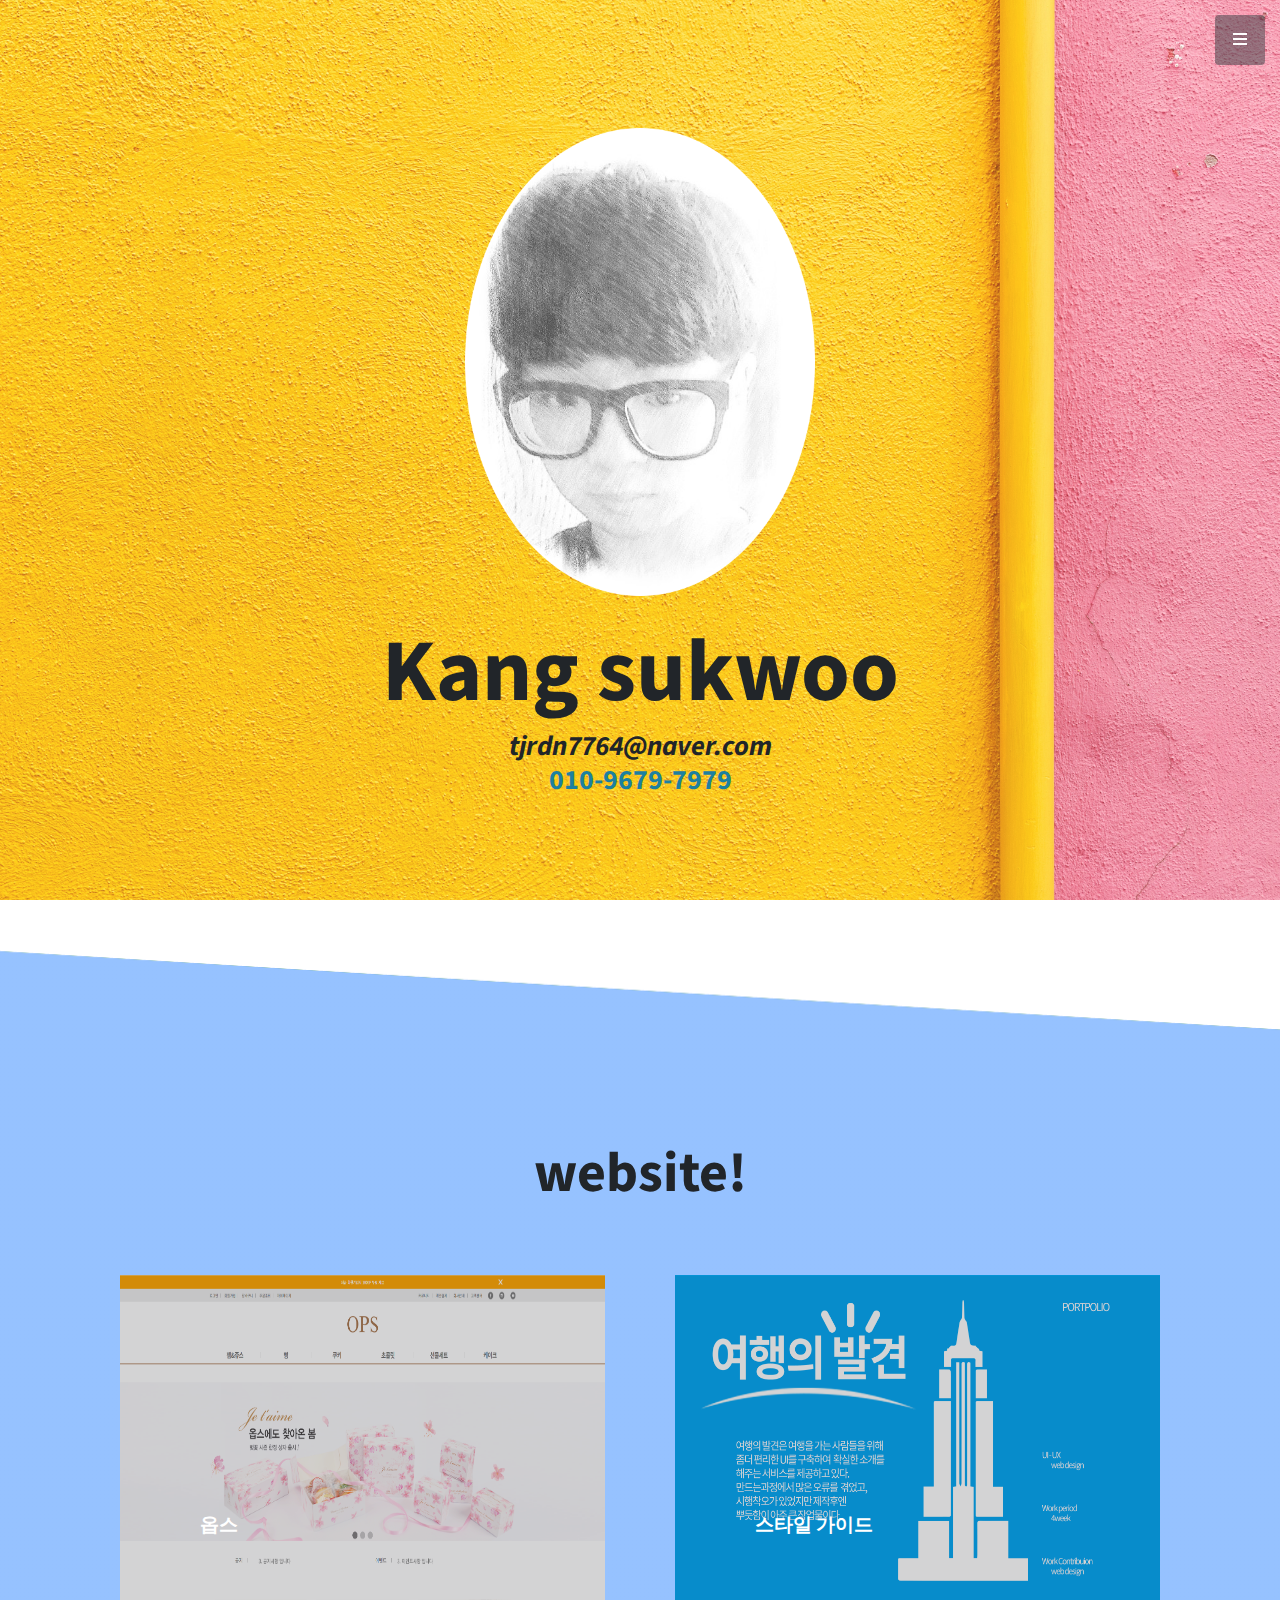
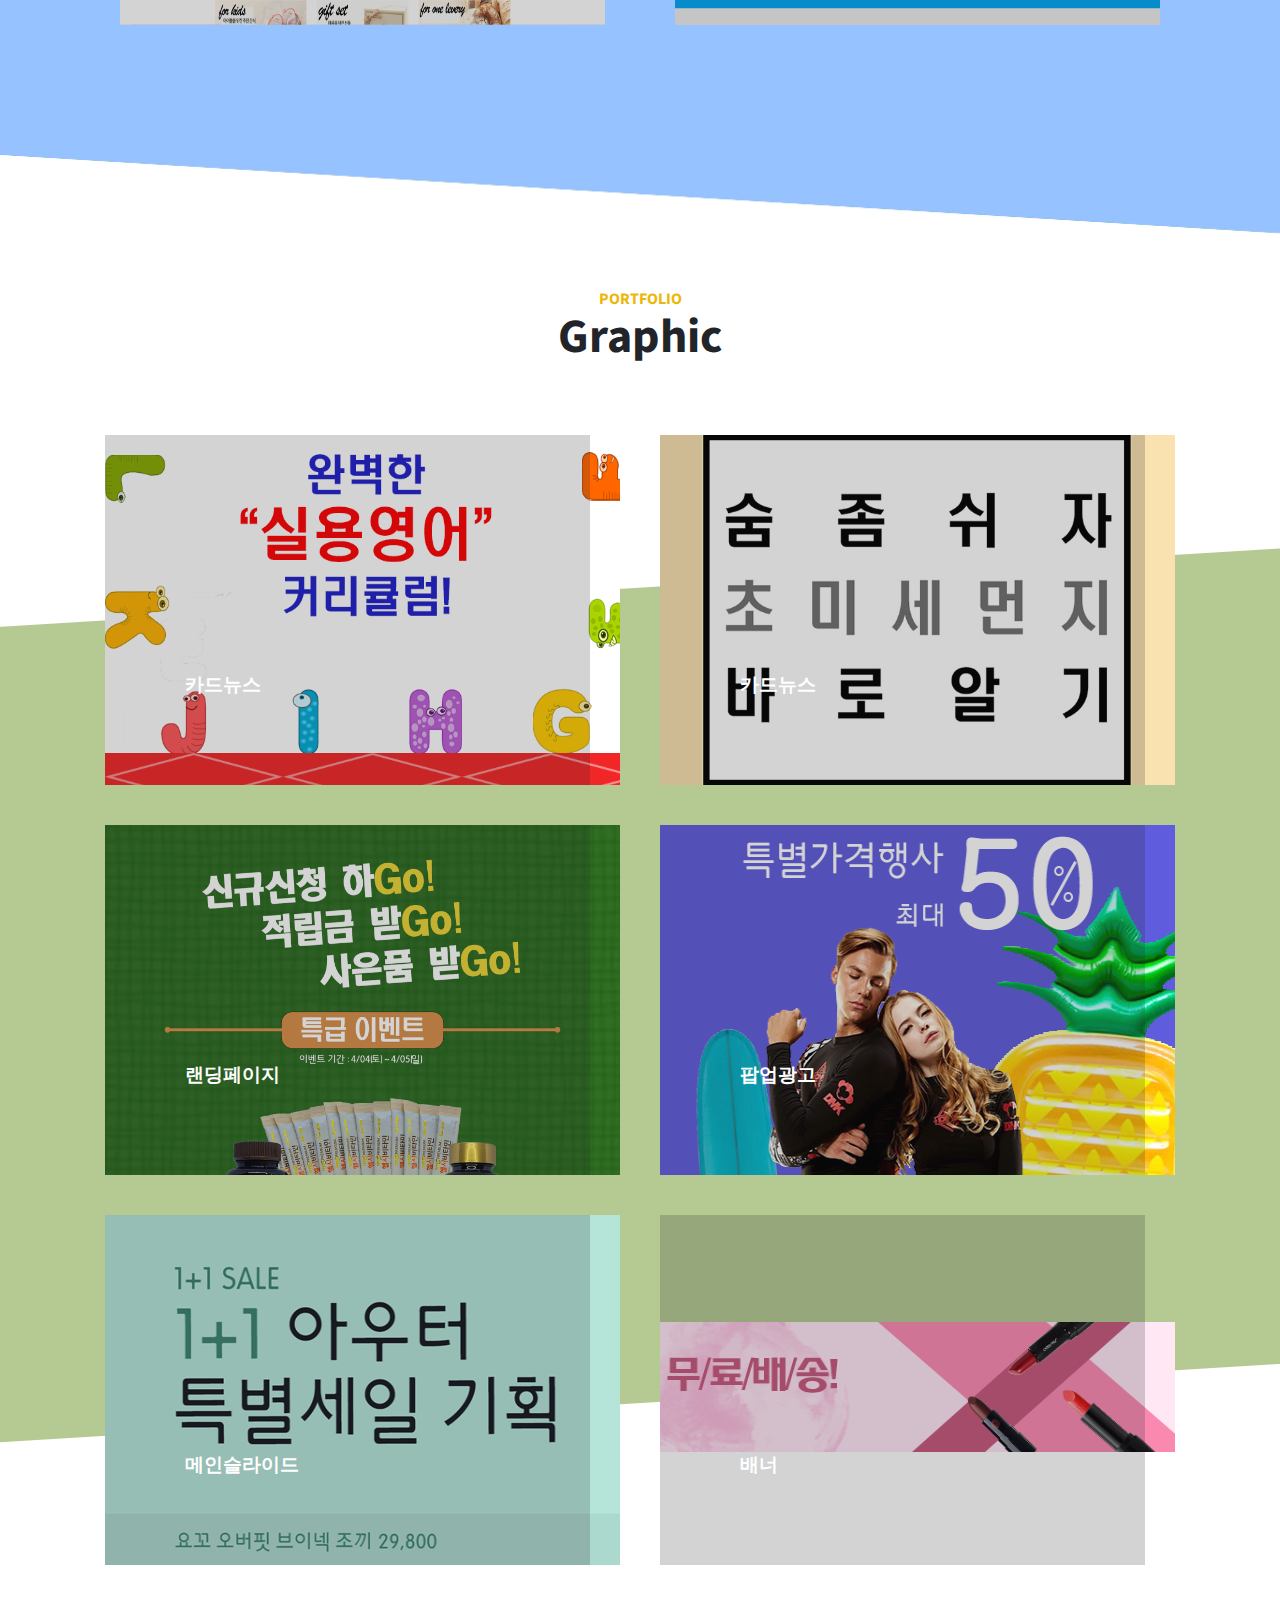
<file: index.html>
<!DOCTYPE html>
<html lang="en">

<head>

  <meta charset="utf-8">
  <meta name="viewport" content="width=device-width, initial-scale=1, shrink-to-fit=no">
  <meta name="description" content="">
  <meta name="author" content="">

  <title>kang sukwoo portfolio</title>

  <!-- Bootstrap Core CSS -->
  <link href="vendor/bootstrap/css/bootstrap.min.css" rel="stylesheet">

  <!-- Custom Fonts -->
  <link href="vendor/fontawesome-free/css/all.min.css" rel="stylesheet" type="text/css">
  <link href="https://fonts.googleapis.com/css?family=Source+Sans+Pro:300,400,700,300italic,400italic,700italic" rel="stylesheet" type="text/css">
  <link href="vendor/simple-line-icons/css/simple-line-icons.css" rel="stylesheet">

  <!-- Custom CSS -->
  <link href="css/stylish-portfolio.min.css" rel="stylesheet">
  <link href="css/stylish-portfolio.css" rel="stylesheet">

</head>

<body id="page-top">

  <!-- Navigation -->
  <a class="menu-toggle rounded" href="#">
    <i class="fas fa-bars"></i>
  </a>
  <nav id="sidebar-wrapper">
    <ul class="sidebar-nav">
      <li class="sidebar-brand">
        <a class="js-scroll-trigger" href="#page-top">Start Bootstrap</a>
      </li>
      <li class="sidebar-nav-item">
        <a class="js-scroll-trigger" href="#page-top">Profile</a>
      </li>
      <li class="sidebar-nav-item">
        <a class="js-scroll-trigger" href="#services">website</a>
      </li>
      <li class="sidebar-nav-item">
        <a class="js-scroll-trigger" href="#portfolio">Portfolio</a>
      </li>
    </ul>
  </nav>

  <!-- Header -->
  <header class="masthead d-flex">
    <div class="container text-center my-auto">
      <h4 class="mb-4"><img class="header_pic" src="img/header_pic2.png"></h4>
      <h1 class="mb-1">Kang sukwoo</h1>
      <h3 class="mb-5">
        <em>tjrdn7764@naver.com</em><br>
        <a href="tel:010-9679-7979">010-9679-7979</a>
      </h3>
    
    </div>
    <div class="overlay"></div>
  </header>


  <!-- Callout -->
  <section class="callout" id="services">
    <div class="container text-center">
      <h2 class="mx-auto mb-5">website!</h2>
       <div class="col-lg-6">
          <a class="portfolio-item" href="obs/index.html" target="sub">
            <span class="caption">
              <span class="caption-content">
                <h2>옵스</h2>
                <p class="mb-0"></p>
              </span>
            </span>
            <img class="img-fluid" src="img/ops.png" alt="">
          </a>
        </div>
        <div class="col-lg-6">
          <a class="portfolio-item" href="img/stylefull.png" target="sub">
            <span class="caption">
              <span class="caption-content">
                <h2>스타일 가이드</h2>
                <p class="mb-0"></p>
              </span>
            </span>
            <img class="img-fluid" src="img/style.png" alt="">
          </a>
        </div>
    </div>
  </section>

  <!-- Portfolio -->
  <section class="content-section" id="portfolio">
    <div class="container">
      <div class="content-section-heading text-center">
        <h3 class="text-secondary mb-0">Portfolio</h3>
        <h2 class="mb-5">Graphic</h2>
      </div>
      <div class="row no-gutters">
        <div class="col-lg-6">
          <a class="portfolio-item" href="img/card_one.png" target="sub">
            <span class="caption">
              <span class="caption-content">
                <h2>카드뉴스</h2>
                <p class="mb-0"></p>
              </span>
            </span>
            <img class="img-fluid" src="img/img/card_main_1.png" alt="">
          </a>
        </div>
        <div class="col-lg-6">
          <a class="portfolio-item" href="img/card_two.png" target="sub">
            <span class="caption">
              <span class="caption-content">
                <h2>카드뉴스</h2>
                <p class="mb-0"></p>
              </span>
            </span>
            <img class="img-fluid" src="img/img/card_main_2.png" alt="">
          </a>
        </div>
        <div class="col-lg-6">
          <a class="portfolio-item" href="img/rending.png" target="sub">
            <span class="caption">
              <span class="caption-content">
                <h2>랜딩페이지</h2>
                <p class="mb-0"></p>
              </span>
            </span>
            <img class="img-fluid" src="img/img/randing.png" alt="">
          </a>
        </div>
        <div class="col-lg-6">
          <a class="portfolio-item" href="img/pup.png" target="sub">
            <span class="caption">
              <span class="caption-content">
                <h2>팝업광고</h2>
                <p class="mb-0"></p>
              </span>
            </span>
            <img class="img-fluid" src="img/img/pup.png" alt="">
          </a>
        </div>
        <div class="col-lg-6">
          <a class="portfolio-item" href="img/main_slide_full.png" target="sub">
            <span class="caption">
              <span class="caption-content">
                <h2>메인슬라이드</h2>
                <p class="mb-0"></p>
              </span>
            </span>
            <img class="img-fluid" src="img/img/main_slide1.png" alt="">
          </a>
        </div>
        <div class="col-lg-6">
          <a class="portfolio-item" href="img/banner.png" target="sub">
            <span class="caption">
              <span class="caption-content">
                <h2>배너</h2>
                <p class="mb-0"></p>
              </span>
            </span>
            <img class="img-fluid" src="img/img/banner2.png" alt="">
          </a>
        </div>
      </div>
    </div>
  </section>



  <!-- Scroll to Top Button-->
  <a class="scroll-to-top rounded js-scroll-trigger" href="#page-top">
    <i class="fas fa-angle-up"></i>
  </a>

  <!-- Bootstrap core JavaScript -->
  <script src="vendor/jquery/jquery.min.js"></script>
  <script src="vendor/bootstrap/js/bootstrap.bundle.min.js"></script>

  <!-- Plugin JavaScript -->
  <script src="vendor/jquery-easing/jquery.easing.min.js"></script>

  <!-- Custom scripts for this template -->
  <script src="js/stylish-portfolio.min.js"></script>

</body>

</html>
</file>
<file: vendor/simple-line-icons/css/simple-line-icons.css>
@font-face {
  font-family: 'simple-line-icons';
  src: url('../fonts/Simple-Line-Icons.eot?v=2.4.0');
  src: url('../fonts/Simple-Line-Icons.eot?v=2.4.0#iefix') format('embedded-opentype'), url('../fonts/Simple-Line-Icons.woff2?v=2.4.0') format('woff2'), url('../fonts/Simple-Line-Icons.ttf?v=2.4.0') format('truetype'), url('../fonts/Simple-Line-Icons.woff?v=2.4.0') format('woff'), url('../fonts/Simple-Line-Icons.svg?v=2.4.0#simple-line-icons') format('svg');
  font-weight: normal;
  font-style: normal;
}
/*
 Use the following CSS code if you want to have a class per icon.
 Instead of a list of all class selectors, you can use the generic [class*="icon-"] selector, but it's slower:
*/
.icon-user,
.icon-people,
.icon-user-female,
.icon-user-follow,
.icon-user-following,
.icon-user-unfollow,
.icon-login,
.icon-logout,
.icon-emotsmile,
.icon-phone,
.icon-call-end,
.icon-call-in,
.icon-call-out,
.icon-map,
.icon-location-pin,
.icon-direction,
.icon-directions,
.icon-compass,
.icon-layers,
.icon-menu,
.icon-list,
.icon-options-vertical,
.icon-options,
.icon-arrow-down,
.icon-arrow-left,
.icon-arrow-right,
.icon-arrow-up,
.icon-arrow-up-circle,
.icon-arrow-left-circle,
.icon-arrow-right-circle,
.icon-arrow-down-circle,
.icon-check,
.icon-clock,
.icon-plus,
.icon-minus,
.icon-close,
.icon-event,
.icon-exclamation,
.icon-organization,
.icon-trophy,
.icon-screen-smartphone,
.icon-screen-desktop,
.icon-plane,
.icon-notebook,
.icon-mustache,
.icon-mouse,
.icon-magnet,
.icon-energy,
.icon-disc,
.icon-cursor,
.icon-cursor-move,
.icon-crop,
.icon-chemistry,
.icon-speedometer,
.icon-shield,
.icon-screen-tablet,
.icon-magic-wand,
.icon-hourglass,
.icon-graduation,
.icon-ghost,
.icon-game-controller,
.icon-fire,
.icon-eyeglass,
.icon-envelope-open,
.icon-envelope-letter,
.icon-bell,
.icon-badge,
.icon-anchor,
.icon-wallet,
.icon-vector,
.icon-speech,
.icon-puzzle,
.icon-printer,
.icon-present,
.icon-playlist,
.icon-pin,
.icon-picture,
.icon-handbag,
.icon-globe-alt,
.icon-globe,
.icon-folder-alt,
.icon-folder,
.icon-film,
.icon-feed,
.icon-drop,
.icon-drawer,
.icon-docs,
.icon-doc,
.icon-diamond,
.icon-cup,
.icon-calculator,
.icon-bubbles,
.icon-briefcase,
.icon-book-open,
.icon-basket-loaded,
.icon-basket,
.icon-bag,
.icon-action-undo,
.icon-action-redo,
.icon-wrench,
.icon-umbrella,
.icon-trash,
.icon-tag,
.icon-support,
.icon-frame,
.icon-size-fullscreen,
.icon-size-actual,
.icon-shuffle,
.icon-share-alt,
.icon-share,
.icon-rocket,
.icon-question,
.icon-pie-chart,
.icon-pencil,
.icon-note,
.icon-loop,
.icon-home,
.icon-grid,
.icon-graph,
.icon-microphone,
.icon-music-tone-alt,
.icon-music-tone,
.icon-earphones-alt,
.icon-earphones,
.icon-equalizer,
.icon-like,
.icon-dislike,
.icon-control-start,
.icon-control-rewind,
.icon-control-play,
.icon-control-pause,
.icon-control-forward,
.icon-control-end,
.icon-volume-1,
.icon-volume-2,
.icon-volume-off,
.icon-calendar,
.icon-bulb,
.icon-chart,
.icon-ban,
.icon-bubble,
.icon-camrecorder,
.icon-camera,
.icon-cloud-download,
.icon-cloud-upload,
.icon-envelope,
.icon-eye,
.icon-flag,
.icon-heart,
.icon-info,
.icon-key,
.icon-link,
.icon-lock,
.icon-lock-open,
.icon-magnifier,
.icon-magnifier-add,
.icon-magnifier-remove,
.icon-paper-clip,
.icon-paper-plane,
.icon-power,
.icon-refresh,
.icon-reload,
.icon-settings,
.icon-star,
.icon-symbol-female,
.icon-symbol-male,
.icon-target,
.icon-credit-card,
.icon-paypal,
.icon-social-tumblr,
.icon-social-twitter,
.icon-social-facebook,
.icon-social-instagram,
.icon-social-linkedin,
.icon-social-pinterest,
.icon-social-github,
.icon-social-google,
.icon-social-reddit,
.icon-social-skype,
.icon-social-dribbble,
.icon-social-behance,
.icon-social-foursqare,
.icon-social-soundcloud,
.icon-social-spotify,
.icon-social-stumbleupon,
.icon-social-youtube,
.icon-social-dropbox,
.icon-social-vkontakte,
.icon-social-steam {
  font-family: 'simple-line-icons';
  speak: none;
  font-style: normal;
  font-weight: normal;
  font-variant: normal;
  text-transform: none;
  line-height: 1;
  /* Better Font Rendering =========== */
  -webkit-font-smoothing: antialiased;
  -moz-osx-font-smoothing: grayscale;
}
.icon-user:before {
  content: "\e005";
}
.icon-people:before {
  content: "\e001";
}
.icon-user-female:before {
  content: "\e000";
}
.icon-user-follow:before {
  content: "\e002";
}
.icon-user-following:before {
  content: "\e003";
}
.icon-user-unfollow:before {
  content: "\e004";
}
.icon-login:before {
  content: "\e066";
}
.icon-logout:before {
  content: "\e065";
}
.icon-emotsmile:before {
  content: "\e021";
}
.icon-phone:before {
  content: "\e600";
}
.icon-call-end:before {
  content: "\e048";
}
.icon-call-in:before {
  content: "\e047";
}
.icon-call-out:before {
  content: "\e046";
}
.icon-map:before {
  content: "\e033";
}
.icon-location-pin:before {
  content: "\e096";
}
.icon-direction:before {
  content: "\e042";
}
.icon-directions:before {
  content: "\e041";
}
.icon-compass:before {
  content: "\e045";
}
.icon-layers:before {
  content: "\e034";
}
.icon-menu:before {
  content: "\e601";
}
.icon-list:before {
  content: "\e067";
}
.icon-options-vertical:before {
  content: "\e602";
}
.icon-options:before {
  content: "\e603";
}
.icon-arrow-down:before {
  content: "\e604";
}
.icon-arrow-left:before {
  content: "\e605";
}
.icon-arrow-right:before {
  content: "\e606";
}
.icon-arrow-up:before {
  content: "\e607";
}
.icon-arrow-up-circle:before {
  content: "\e078";
}
.icon-arrow-left-circle:before {
  content: "\e07a";
}
.icon-arrow-right-circle:before {
  content: "\e079";
}
.icon-arrow-down-circle:before {
  content: "\e07b";
}
.icon-check:before {
  content: "\e080";
}
.icon-clock:before {
  content: "\e081";
}
.icon-plus:before {
  content: "\e095";
}
.icon-minus:before {
  content: "\e615";
}
.icon-close:before {
  content: "\e082";
}
.icon-event:before {
  content: "\e619";
}
.icon-exclamation:before {
  content: "\e617";
}
.icon-organization:before {
  content: "\e616";
}
.icon-trophy:before {
  content: "\e006";
}
.icon-screen-smartphone:before {
  content: "\e010";
}
.icon-screen-desktop:before {
  content: "\e011";
}
.icon-plane:before {
  content: "\e012";
}
.icon-notebook:before {
  content: "\e013";
}
.icon-mustache:before {
  content: "\e014";
}
.icon-mouse:before {
  content: "\e015";
}
.icon-magnet:before {
  content: "\e016";
}
.icon-energy:before {
  content: "\e020";
}
.icon-disc:before {
  content: "\e022";
}
.icon-cursor:before {
  content: "\e06e";
}
.icon-cursor-move:before {
  content: "\e023";
}
.icon-crop:before {
  content: "\e024";
}
.icon-chemistry:before {
  content: "\e026";
}
.icon-speedometer:before {
  content: "\e007";
}
.icon-shield:before {
  content: "\e00e";
}
.icon-screen-tablet:before {
  content: "\e00f";
}
.icon-magic-wand:before {
  content: "\e017";
}
.icon-hourglass:before {
  content: "\e018";
}
.icon-graduation:before {
  content: "\e019";
}
.icon-ghost:before {
  content: "\e01a";
}
.icon-game-controller:before {
  content: "\e01b";
}
.icon-fire:before {
  content: "\e01c";
}
.icon-eyeglass:before {
  content: "\e01d";
}
.icon-envelope-open:before {
  content: "\e01e";
}
.icon-envelope-letter:before {
  content: "\e01f";
}
.icon-bell:before {
  content: "\e027";
}
.icon-badge:before {
  content: "\e028";
}
.icon-anchor:before {
  content: "\e029";
}
.icon-wallet:before {
  content: "\e02a";
}
.icon-vector:before {
  content: "\e02b";
}
.icon-speech:before {
  content: "\e02c";
}
.icon-puzzle:before {
  content: "\e02d";
}
.icon-printer:before {
  content: "\e02e";
}
.icon-present:before {
  content: "\e02f";
}
.icon-playlist:before {
  content: "\e030";
}
.icon-pin:before {
  content: "\e031";
}
.icon-picture:before {
  content: "\e032";
}
.icon-handbag:before {
  content: "\e035";
}
.icon-globe-alt:before {
  content: "\e036";
}
.icon-globe:before {
  content: "\e037";
}
.icon-folder-alt:before {
  content: "\e039";
}
.icon-folder:before {
  content: "\e089";
}
.icon-film:before {
  content: "\e03a";
}
.icon-feed:before {
  content: "\e03b";
}
.icon-drop:before {
  content: "\e03e";
}
.icon-drawer:before {
  content: "\e03f";
}
.icon-docs:before {
  content: "\e040";
}
.icon-doc:before {
  content: "\e085";
}
.icon-diamond:before {
  content: "\e043";
}
.icon-cup:before {
  content: "\e044";
}
.icon-calculator:before {
  content: "\e049";
}
.icon-bubbles:before {
  content: "\e04a";
}
.icon-briefcase:before {
  content: "\e04b";
}
.icon-book-open:before {
  content: "\e04c";
}
.icon-basket-loaded:before {
  content: "\e04d";
}
.icon-basket:before {
  content: "\e04e";
}
.icon-bag:before {
  content: "\e04f";
}
.icon-action-undo:before {
  content: "\e050";
}
.icon-action-redo:before {
  content: "\e051";
}
.icon-wrench:before {
  content: "\e052";
}
.icon-umbrella:before {
  content: "\e053";
}
.icon-trash:before {
  content: "\e054";
}
.icon-tag:before {
  content: "\e055";
}
.icon-support:before {
  content: "\e056";
}
.icon-frame:before {
  content: "\e038";
}
.icon-size-fullscreen:before {
  content: "\e057";
}
.icon-size-actual:before {
  content: "\e058";
}
.icon-shuffle:before {
  content: "\e059";
}
.icon-share-alt:before {
  content: "\e05a";
}
.icon-share:before {
  content: "\e05b";
}
.icon-rocket:before {
  content: "\e05c";
}
.icon-question:before {
  content: "\e05d";
}
.icon-pie-chart:before {
  content: "\e05e";
}
.icon-pencil:before {
  content: "\e05f";
}
.icon-note:before {
  content: "\e060";
}
.icon-loop:before {
  content: "\e064";
}
.icon-home:before {
  content: "\e069";
}
.icon-grid:before {
  content: "\e06a";
}
.icon-graph:before {
  content: "\e06b";
}
.icon-microphone:before {
  content: "\e063";
}
.icon-music-tone-alt:before {
  content: "\e061";
}
.icon-music-tone:before {
  content: "\e062";
}
.icon-earphones-alt:before {
  content: "\e03c";
}
.icon-earphones:before {
  content: "\e03d";
}
.icon-equalizer:before {
  content: "\e06c";
}
.icon-like:before {
  content: "\e068";
}
.icon-dislike:before {
  content: "\e06d";
}
.icon-control-start:before {
  content: "\e06f";
}
.icon-control-rewind:before {
  content: "\e070";
}
.icon-control-play:before {
  content: "\e071";
}
.icon-control-pause:before {
  content: "\e072";
}
.icon-control-forward:before {
  content: "\e073";
}
.icon-control-end:before {
  content: "\e074";
}
.icon-volume-1:before {
  content: "\e09f";
}
.icon-volume-2:before {
  content: "\e0a0";
}
.icon-volume-off:before {
  content: "\e0a1";
}
.icon-calendar:before {
  content: "\e075";
}
.icon-bulb:before {
  content: "\e076";
}
.icon-chart:before {
  content: "\e077";
}
.icon-ban:before {
  content: "\e07c";
}
.icon-bubble:before {
  content: "\e07d";
}
.icon-camrecorder:before {
  content: "\e07e";
}
.icon-camera:before {
  content: "\e07f";
}
.icon-cloud-download:before {
  content: "\e083";
}
.icon-cloud-upload:before {
  content: "\e084";
}
.icon-envelope:before {
  content: "\e086";
}
.icon-eye:before {
  content: "\e087";
}
.icon-flag:before {
  content: "\e088";
}
.icon-heart:before {
  content: "\e08a";
}
.icon-info:before {
  content: "\e08b";
}
.icon-key:before {
  content: "\e08c";
}
.icon-link:before {
  content: "\e08d";
}
.icon-lock:before {
  content: "\e08e";
}
.icon-lock-open:before {
  content: "\e08f";
}
.icon-magnifier:before {
  content: "\e090";
}
.icon-magnifier-add:before {
  content: "\e091";
}
.icon-magnifier-remove:before {
  content: "\e092";
}
.icon-paper-clip:before {
  content: "\e093";
}
.icon-paper-plane:before {
  content: "\e094";
}
.icon-power:before {
  content: "\e097";
}
.icon-refresh:before {
  content: "\e098";
}
.icon-reload:before {
  content: "\e099";
}
.icon-settings:before {
  content: "\e09a";
}
.icon-star:before {
  content: "\e09b";
}
.icon-symbol-female:before {
  content: "\e09c";
}
.icon-symbol-male:before {
  content: "\e09d";
}
.icon-target:before {
  content: "\e09e";
}
.icon-credit-card:before {
  content: "\e025";
}
.icon-paypal:before {
  content: "\e608";
}
.icon-social-tumblr:before {
  content: "\e00a";
}
.icon-social-twitter:before {
  content: "\e009";
}
.icon-social-facebook:before {
  content: "\e00b";
}
.icon-social-instagram:before {
  content: "\e609";
}
.icon-social-linkedin:before {
  content: "\e60a";
}
.icon-social-pinterest:before {
  content: "\e60b";
}
.icon-social-github:before {
  content: "\e60c";
}
.icon-social-google:before {
  content: "\e60d";
}
.icon-social-reddit:before {
  content: "\e60e";
}
.icon-social-skype:before {
  content: "\e60f";
}
.icon-social-dribbble:before {
  content: "\e00d";
}
.icon-social-behance:before {
  content: "\e610";
}
.icon-social-foursqare:before {
  content: "\e611";
}
.icon-social-soundcloud:before {
  content: "\e612";
}
.icon-social-spotify:before {
  content: "\e613";
}
.icon-social-stumbleupon:before {
  content: "\e614";
}
.icon-social-youtube:before {
  content: "\e008";
}
.icon-social-dropbox:before {
  content: "\e00c";
}
.icon-social-vkontakte:before {
  content: "\e618";
}
.icon-social-steam:before {
  content: "\e620";
}
</file>
<file: css/stylish-portfolio.min.css>
/*!
 * Start Bootstrap - Stylish Portfolio v5.0.7 (https://startbootstrap.com/template-overviews/stylish-portfolio)
 * Copyright 2013-2019 Start Bootstrap
 * Licensed under MIT (https://github.com/BlackrockDigital/startbootstrap-stylish-portfolio/blob/master/LICENSE)
 */body,html{width:100%;height:100%}body{font-family:'Source Sans Pro'}.btn-xl{padding:1.25rem 2.5rem}.content-section{padding-top:7.5rem;padding-bottom:7.5rem}.content-section-heading h2{font-size:3rem}.content-section-heading h3{font-size:1rem;text-transform:uppercase}h1,h2,h3,h4,h5,h6{font-weight:700}.text-faded{color:rgba(255,255,255,.7)}.map{height:30rem}@media (max-width:992px){.map{height:75%}}.map iframe{pointer-events:none}.scroll-to-top{position:fixed;right:15px;bottom:15px;display:none;width:50px;height:50px;text-align:center;color:#fff;background:rgba(52,58,64,.5);line-height:45px}.scroll-to-top:focus,.scroll-to-top:hover{color:#fff}.scroll-to-top:hover{background:#343a40}.scroll-to-top i{font-weight:800}.masthead{min-height:30rem;position:relative;display:table;width:100%;height:auto;padding-top:8rem;padding-bottom:8rem;background:linear-gradient(90deg,rgba(255,255,255,.1) 0,rgba(255,255,255,.1) 100%),url(../img/bg-masthead.jpg);background-position:center center;background-repeat:no-repeat;background-size:cover}.masthead h1{font-size:4rem;margin:0;padding:0}@media (min-width:992px){.masthead{height:100vh}.masthead h1{font-size:5.5rem}}#sidebar-wrapper{position:fixed;z-index:2;right:0;width:250px;height:100%;transition:all .4s ease 0s;transform:translateX(250px);background:#1d809f;border-left:1px solid rgba(255,255,255,.1)}.sidebar-nav{position:absolute;top:0;width:250px;margin:0;padding:0;list-style:none}.sidebar-nav li.sidebar-nav-item a{display:block;text-decoration:none;color:#fff;padding:15px}.sidebar-nav li a:hover{text-decoration:none;color:#fff;background:rgba(255,255,255,.2)}.sidebar-nav li a:active,.sidebar-nav li a:focus{text-decoration:none}.sidebar-nav>.sidebar-brand{font-size:1.2rem;background:rgba(52,58,64,.1);height:80px;line-height:50px;padding-top:15px;padding-bottom:15px;padding-left:15px}.sidebar-nav>.sidebar-brand a{color:#fff}.sidebar-nav>.sidebar-brand a:hover{color:#fff;background:0 0}#sidebar-wrapper.active{right:250px;width:250px;transition:all .4s ease 0s}.menu-toggle{position:fixed;right:15px;top:15px;width:50px;height:50px;text-align:center;color:#fff;background:rgba(52,58,64,.5);line-height:50px;z-index:999}.menu-toggle:focus,.menu-toggle:hover{color:#fff}.menu-toggle:hover{background:#343a40}.service-icon{background-color:#fff;color:#1d809f;height:7rem;width:7rem;display:block;line-height:7.5rem;font-size:2.25rem;box-shadow:0 3px 3px 0 rgba(0,0,0,.1)}.callout{padding:15rem 0;background:linear-gradient(90deg,rgba(255,255,255,.1) 0,rgba(255,255,255,.1) 100%),url(../img/bg-callout.jpg);background-position:center center;background-repeat:no-repeat;background-size:cover}.callout h2{font-size:3.5rem;font-weight:700;display:block;max-width:30rem}.portfolio-item{display:block;position:relative;overflow:hidden;max-width:530px;margin:auto auto 1rem}.portfolio-item .caption{display:flex;height:100%;width:100%;background-color:rgba(33,37,41,.2);position:absolute;top:0;bottom:0;z-index:1}.portfolio-item .caption .caption-content{color:#fff;margin:auto 2rem 2rem}.portfolio-item .caption .caption-content h2{font-size:.8rem;text-transform:uppercase}.portfolio-item .caption .caption-content p{font-weight:300;font-size:1.2rem}@media (min-width:992px){.portfolio-item{max-width:none;margin:0}.portfolio-item .caption{-webkit-transition:-webkit-clip-path .25s ease-out,background-color .7s;-webkit-clip-path:inset(0);clip-path:inset(0)}.portfolio-item .caption .caption-content{transition:opacity .25s;margin-left:5rem;margin-right:5rem;margin-bottom:5rem}.portfolio-item img{-webkit-transition:-webkit-clip-path .25s ease-out;-webkit-clip-path:inset(-1px);clip-path:inset(-1px)}.portfolio-item:hover img{-webkit-clip-path:inset(2rem);clip-path:inset(2rem)}.portfolio-item:hover .caption{background-color:rgba(29,128,159,.9);-webkit-clip-path:inset(2rem);clip-path:inset(2rem)}}footer.footer{padding-top:5rem;padding-bottom:5rem}footer.footer .social-link{display:block;height:4rem;width:4rem;line-height:4.3rem;font-size:1.5rem;background-color:#1d809f;transition:background-color .15s ease-in-out;box-shadow:0 3px 3px 0 rgba(0,0,0,.1)}footer.footer .social-link:hover{background-color:#155d74;text-decoration:none}a{color:#1d809f}a:active,a:focus,a:hover{color:#155d74}.btn-primary{background-color:#1d809f!important;border-color:#1d809f!important;color:#fff!important}.btn-primary:active,.btn-primary:focus,.btn-primary:hover{background-color:#155d74!important;border-color:#155d74!important}.btn-secondary{background-color:#ecb807!important;border-color:#ecb807!important;color:#fff!important}.btn-secondary:active,.btn-secondary:focus,.btn-secondary:hover{background-color:#ba9106!important;border-color:#ba9106!important}.btn-dark{color:#fff!important}.btn{box-shadow:0 3px 3px 0 rgba(0,0,0,.1);font-weight:700}.bg-primary{background-color:#1d809f!important}.text-primary{color:#1d809f!important}.text-secondary{color:#ecb807!important}


.bg-primary {
    background-color: #efefef!important;
} 

.callout:after{content:'';display: block;clear: both}
.callout {
    padding: 15rem 0;
    background: linear-gradient(
90deg
,rgba(255,255,255,.1) 0,rgba(255,255,255,1) 100%);
    background-position: center center;
    background-repeat: no-repeat;
    background-size: cover;
}
.callout .col-lg-6{float:left;text-align: left}
</file>
<file: css/stylish-portfolio.css>
/*!
 * Start Bootstrap - Stylish Portfolio v5.0.7 (https://startbootstrap.com/template-overviews/stylish-portfolio)
 * Copyright 2013-2019 Start Bootstrap
 * Licensed under MIT (https://github.com/BlackrockDigital/startbootstrap-stylish-portfolio/blob/master/LICENSE)
 */

body,
html {
  width: 100%;
  height: 100%;
}

body {
  font-family: 'Source Sans Pro';
}

.btn-xl {
  padding: 1.25rem 2.5rem;
}

.content-section {
  padding-top: 5px;
  padding-bottom: 7.5rem;
}

.content-section-heading h2 {
  font-size: 3rem;
}

.content-section-heading h3 {
  font-size: 1rem;
  text-transform: uppercase;
}

h1,
h2,
h3,
h4,
h5,
h6 {
  font-weight: 700;
}



.text-faded {
  color: rgba(255, 255, 255, 0.7);
}

/* Map */
.map {
  height: 30rem;
}

@media (max-width: 992px) {
  .map {
    height: 75%;
  }
}

.map iframe {
  pointer-events: none;
}

.scroll-to-top {
  position: fixed;
  right: 15px;
  bottom: 15px;
  display: none;
  width: 50px;
  height: 50px;
  text-align: center;
  color: white;
  background: rgba(52, 58, 64, 0.5);
  line-height: 45px;
}

.scroll-to-top:focus, .scroll-to-top:hover {
  color: white;
}

.scroll-to-top:hover {
  background: #343a40;
}

.scroll-to-top i {
  font-weight: 800;
}

.masthead {
  min-height: 30rem;
  position: relative;
  display: table;
  width: 100%;
  height: auto;
  padding-top: 8rem;
  padding-bottom: 8rem;
  background: linear-gradient(90deg, rgba(255, 255, 255, 0.1) 0%, rgba(255, 255, 255, 0.1) 100%), url("../img/bg-main.jpg");
  background-position: center center;
  background-repeat: no-repeat;
  background-size: cover;
}

.masthead h1 {
  font-size: 4rem;
  margin: 0;
  padding: 0;
}

@media (min-width: 992px) {
  .masthead {
    height: 100vh;
  }
  .masthead h1 {
    font-size: 5.5rem;
  }
}

.masthead h4 img {width:350px;}


/* Side Menu */
#sidebar-wrapper {
  position: fixed;
  z-index: 2;
  right: 0;
  width: 250px;
  height: 100%;
  transition: all 0.4s ease 0s;
  transform: translateX(250px);
  background: #1D809F;
  border-left: 1px solid rgba(255, 255, 255, 0.1);
}

.sidebar-nav {
  position: absolute;
  top: 0;
  width: 250px;
  margin: 0;
  padding: 0;
  list-style: none;
}

.sidebar-nav li.sidebar-nav-item a {
  display: block;
  text-decoration: none;
  color: #fff;
  padding: 15px;
}

.sidebar-nav li a:hover {
  text-decoration: none;
  color: #fff;
  background: rgba(255, 255, 255, 0.2);
}

.sidebar-nav li a:active,
.sidebar-nav li a:focus {
  text-decoration: none;
}

.sidebar-nav > .sidebar-brand {
  font-size: 1.2rem;
  background: rgba(52, 58, 64, 0.1);
  height: 80px;
  line-height: 50px;
  padding-top: 15px;
  padding-bottom: 15px;
  padding-left: 15px;
}

.sidebar-nav > .sidebar-brand a {
  color: #fff;
}

.sidebar-nav > .sidebar-brand a:hover {
  color: #fff;
  background: none;
}

#sidebar-wrapper.active {
  right: 250px;
  width: 250px;
  transition: all 0.4s ease 0s;
}

.menu-toggle {
  position: fixed;
  right: 15px;
  top: 15px;
  width: 50px;
  height: 50px;
  text-align: center;
  color: #fff;
  background: rgba(52, 58, 64, 0.5);
  line-height: 50px;
  z-index: 999;
}

.menu-toggle:focus, .menu-toggle:hover {
  color: #fff;
}


.menu-toggle:hover {
  background: #343a40;
}

.service-icon {
  background-color: #fff;
  color: #1D809F;
  height: 7rem;
  width: 7rem;
  display: block;
  line-height: 7.5rem;
  font-size: 2.25rem;
  box-shadow: 0 3px 3px 0 rgba(0, 0, 0, 0.1);
}

.callout {
  padding: 15rem 0;
  background: linear-gradient(90deg, rgba(255, 255, 255, 0.1) 0%, rgba(255, 255, 255, 0.1) 100%), 
  url("../img/bg_callout2.png");
  background-position: center center;
  background-repeat: no-repeat;
  background-size: cover;
}

.callout h2 {
  font-size: 3.5rem;
  font-weight: 700;
  display: block;
  max-width: 30rem;
}

#portfolio {background-image:url(../img/header_bg4.png);
            background-repeat:no-repeat;
            background-position:center;
            margin:0 auto;}

.portfolio-item {
  display: block;
  position: relative;
  overflow: hidden;
  padding:20px;
}

.portfolio-item img {height:350px;}

.portfolio-item .caption {
  display: flex;
  height: 350px;
  width: 485px;
  /*background-color: rgba(33, 37, 41, 0.4);*/
  position: absolute;
  top: 20px;
  bottom: 0;
  z-index: 1;
}

.portfolio-item .caption .caption-content {
  color: #fff;
  margin: auto 2rem 2rem;
}

.portfolio-item .caption .caption-content h2 {
  font-size: 1.2rem;
  text-transform: uppercase;
}

.portfolio-item .caption .caption-content p {
  font-weight: 300;
  font-size: 1.2rem;
}

@media (min-width: 992px) {
  .portfolio-item {
    max-width: none;
    margin: 0;
  }
  .portfolio-item .caption {
    -webkit-transition: -webkit-clip-path 0.25s ease-out, background-color 0.7s;
    -webkit-clip-path: inset(0px);
    clip-path: inset(0px);
  }
  .portfolio-item .caption .caption-content {
    transition: opacity 0.25s;
    margin-left: 5rem;
    margin-right: 5rem;
    margin-bottom: 5rem;
  }
  .portfolio-item img {
    -webkit-transition: -webkit-clip-path 0.25s ease-out;
    -webkit-clip-path: inset(-1px);
    clip-path: inset(-1px);
  }
  .portfolio-item:hover img {
    -webkit-clip-path: inset(2rem);
    clip-path: inset(2rem);
  }
  .portfolio-item:hover .caption {
    background-color: rgba(29, 128, 159, 0.9);
    -webkit-clip-path: inset(2rem);
    clip-path: inset(2rem);
  }
}

footer.footer {
  padding-top: 5rem;
  padding-bottom: 5rem;
}

footer.footer .social-link {
  display: block;
  height: 4rem;
  width: 4rem;
  line-height: 4.3rem;
  font-size: 1.5rem;
  background-color: #1D809F;
  transition: background-color 0.15s ease-in-out;
  box-shadow: 0 3px 3px 0 rgba(0, 0, 0, 0.1);
}

footer.footer .social-link:hover {
  background-color: #155d74;
  text-decoration: none;
}

a {
  color: #1D809F;
}

a:hover, a:focus, a:active {
  color: #155d74;
}

.btn-primary {
  background-color: #1D809F !important;
  border-color: #1D809F !important;
  color: #fff !important;
}

.btn-primary:hover, .btn-primary:focus, .btn-primary:active {
  background-color: #155d74 !important;
  border-color: #155d74 !important;
}

.btn-secondary {
  background-color: #ecb807 !important;
  border-color: #ecb807 !important;
  color: #fff !important;
}

.btn-secondary:hover, .btn-secondary:focus, .btn-secondary:active {
  background-color: #ba9106 !important;
  border-color: #ba9106 !important;
}

.btn-dark {
  color: #fff !important;
}

.btn {
  box-shadow: 0px 3px 3px 0px rgba(0, 0, 0, 0.1);
  font-weight: 700;
}

.bg-primary {
  background-color: #1D809F !important;
}

.text-primary {
  color: #1D809F !important;
}

.text-secondary {
  color: #ecb807 !important;
}
</file>
